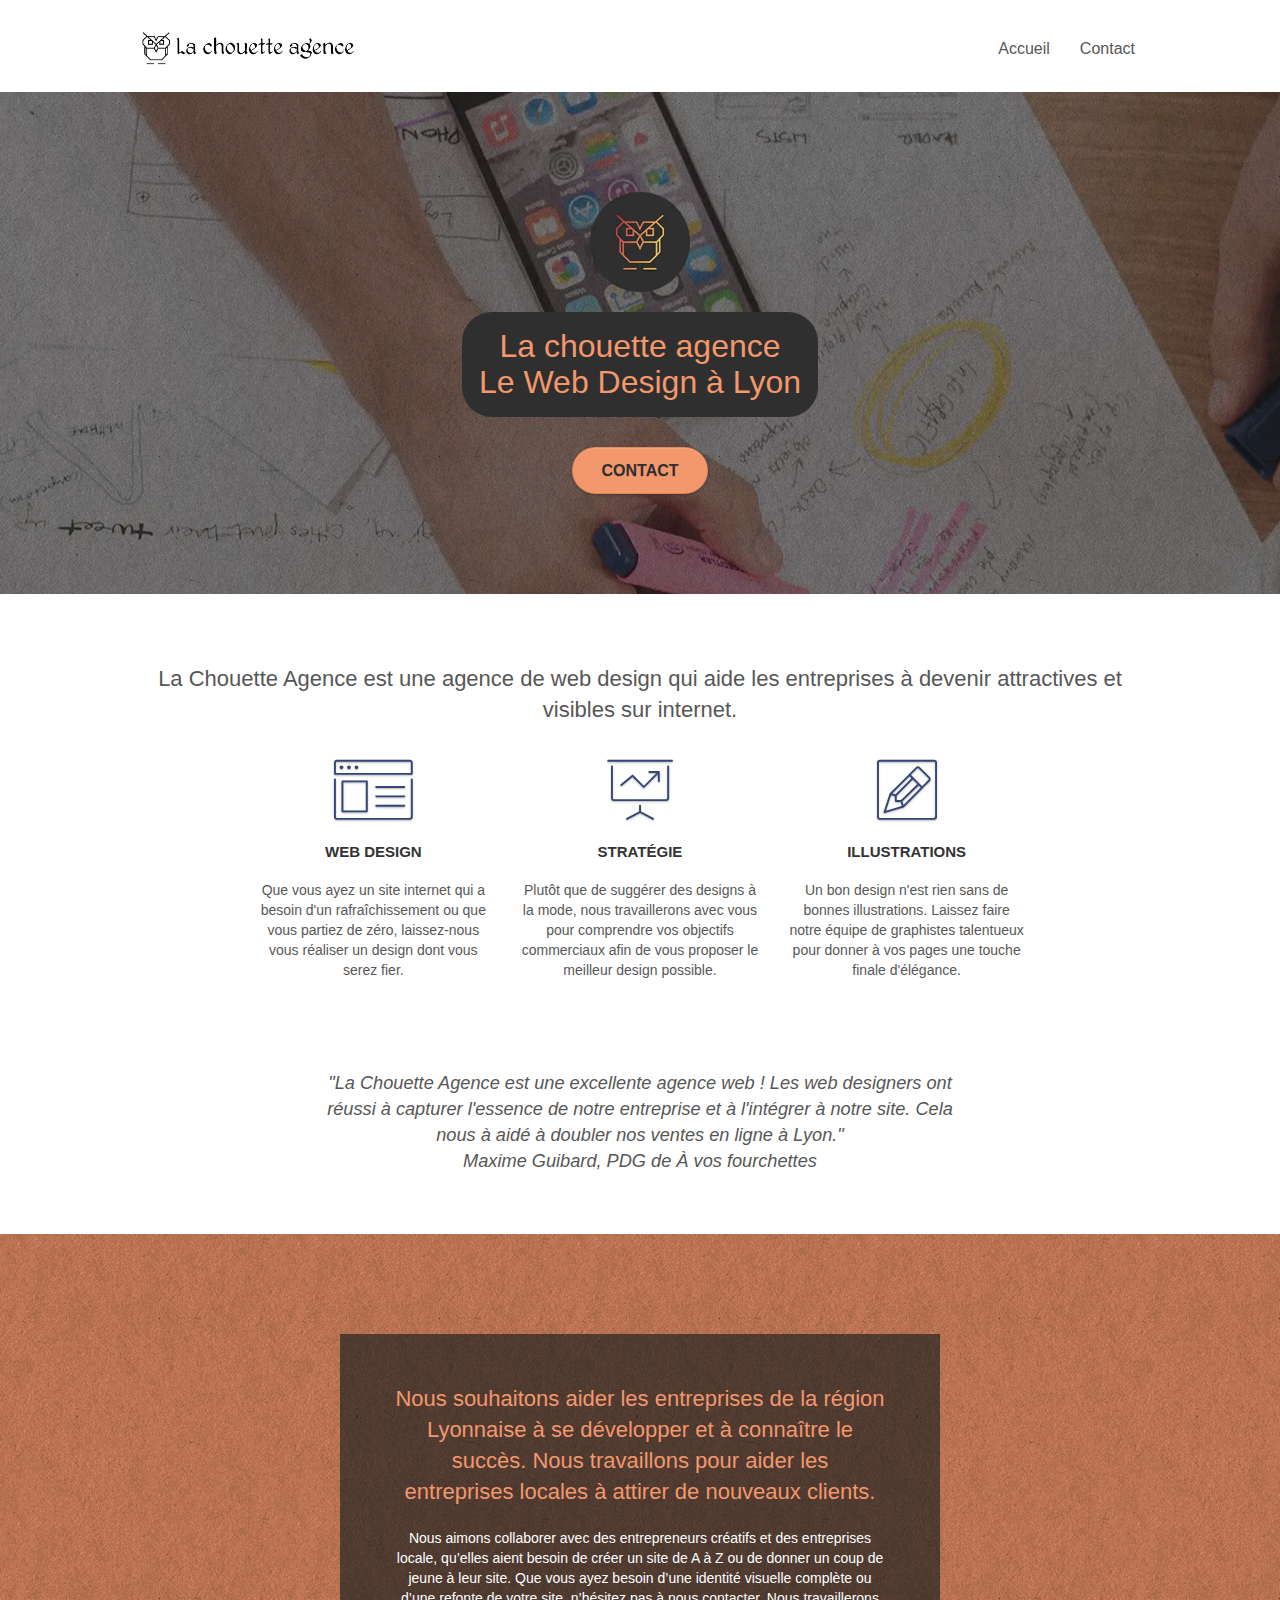
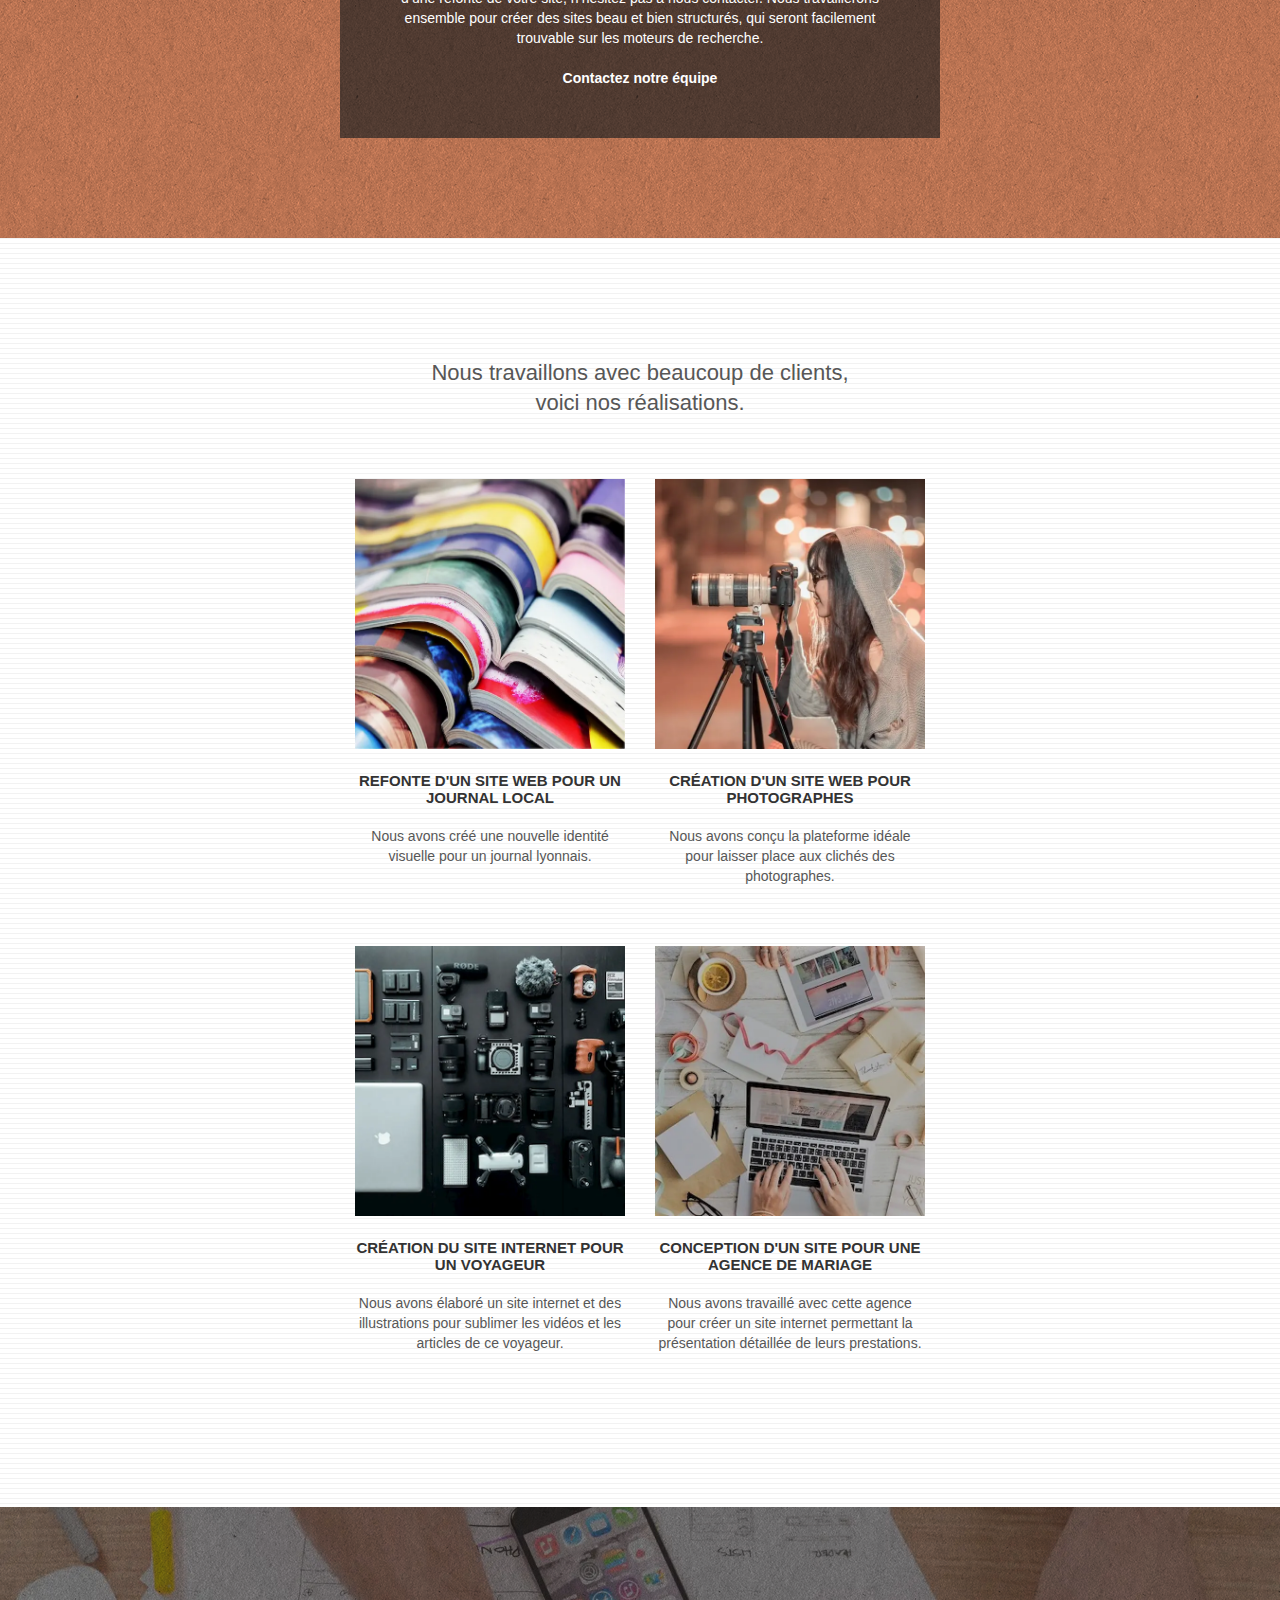
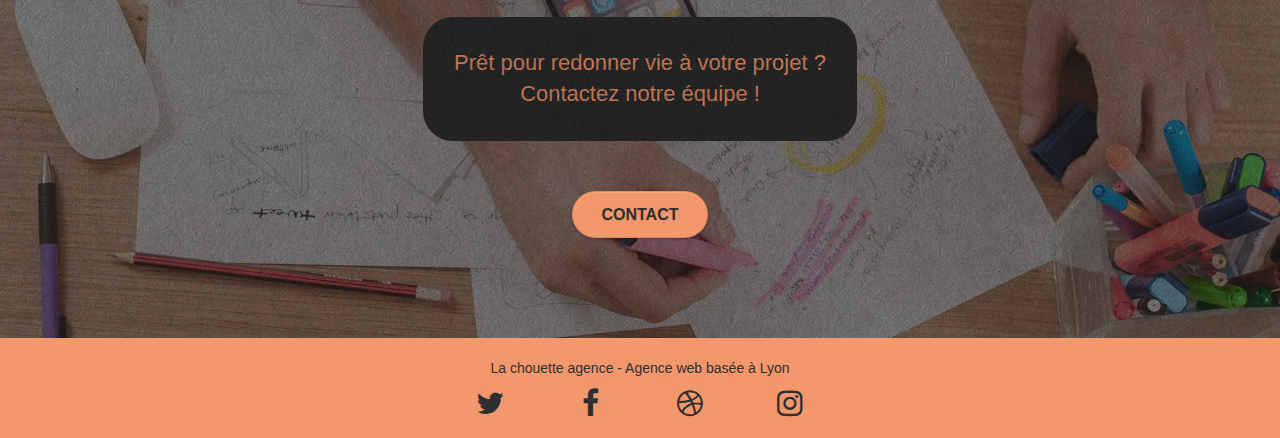
<file: index.html>
<!doctype html>
<html lang="fr">
<head>
    <meta charset="utf-8">
    <meta name="description" content="Agence de web design basée à Lyon, nous souhaitons aider les entreprises à connaître le succès. Création ou refonte de votre site, nous capturons l'essence de votre entreprise en un design attractif !">
    <meta name="viewport" content="width=device-width, initial-scale=1.0, viewport-fit=cover">
	
	<link rel="shortcut icon" type="image/webp" href="favicon.ico">
	<link rel="stylesheet" type="text/css" href="./css/bootstrap-min.css">
	<link rel="stylesheet" type="text/css" href="style.css">
	<link rel="stylesheet" type="text/css" href="./css/font-awesome-min.css">
	<link rel="stylesheet" type="text/css" href="./css/et-line-min.css">

    <title>La Chouette Agence - Le Web Design à Lyon</title>

    
<!-- Analytics -->
 
<!-- Analytics END -->    
</head>

<body>
<!-- Principal conteneur -->
<main class="page-container">
    
<!-- bloc-0 -->
<header class="bloc bgc-white l-bloc " id="bloc-0">
	<div class="container bloc-sm">

		<div class="navbar row">
			<div class="navbar-header">
				<a class="navbar-brand" href="index.html" aria-current="page"><img src="img/la-chouette-agence.webp" alt="Accueil de la Chouette Agence" height="40" /></a>
				<button id="nav-toggle" type="button" class="ui-navbar-toggle navbar-toggle" data-toggle="collapse" data-target=".navbar-1" aria-haspopup="true" aria-controls="toggleNavbar" aria-label="Acéder à la navigation">
					<span class="sr-only">Toggle navigation</span><span class="icon-bar"></span><span class="icon-bar"></span><span class="icon-bar"></span>
				</button>
			</div>

			<nav class="collapse navbar-collapse navbar-1 special-dropdown-nav" id="toggleNavbar">
				<ul class="site-navigation nav navbar-nav">
					<li>
						<a href="index.html" aria-current="page">Accueil</a>
					</li>
					<li>
						<a href="contact.html" aria-label="Formulaire de contact">Contact</a>
					</li>
				</ul>
			</nav>
		</div>
	</div>
</header>
<!-- bloc-0 END -->

<!-- bloc-1-presentation -->
<section class="bloc bgc-dark-slate-blue bg-banniere d-bloc bg-t-edge bloc-bg-texture texture-paper b-parallax" id="bloc-1-hero">
	<div class="container bloc-lg">
		<div class="row tight-width-whitespace">
			<div class="col-sm-12">
				<img src="img/logo.webp" class="center-block image-resize-mode" width="100" alt="" />
				<h1 class="text-center hero-bloc-text tc-white acces--text">
					La chouette agence<br>
					Le Web Design à Lyon
				</h1>
				<div class="text-center">
					<a href="contact.html" class="btn btn-lg btn-clean btn-rd cta-hero btn-atomic-tangerine cta-hero" aria-label="Formulaire de contact">Contact</a>
				</div>
			</div>
		</div>
	</div>
</section>
<!-- bloc-1-presentation END -->

<!-- bloc-2-services -->
<section class="bloc bgc-white l-bloc" id="bloc-2-services">
	<div class="container bloc-md">
		<div class="row">
			<div class="col-sm-12 text-center">
				<h2>
					La Chouette Agence est une agence de web design qui aide les entreprises à devenir attractives et visibles sur internet.
				</h2>
			</div>
		</div>
		<div class="row voffset-lg med-width-whitespace">
			<div class="col-sm-4">
				<div class="text-center">
					<span class="et-icon-browser sm-shadow icon-dark-slate-blue icons icon-lg"></span>
				</div>
				<h3 class="mg-md text-center">
					Web design
				</h3>
				<p class="text-center">
					Que vous ayez un site internet qui a besoin d'un rafraîchissement ou que vous partiez de zéro, laissez-nous vous réaliser un design dont vous serez fier.
				</p>
			</div>
			<div class="col-sm-4">
				<div class="text-center">
					<span class="et-icon-presentation sm-shadow icon-dark-slate-blue icons icon-lg"></span>
				</div>
				<h3 class="mg-md text-center">
					Stratégie
				</h3>
				<p class="text-center">
					Plutôt que de suggérer des designs à la mode, nous travaillerons avec vous pour comprendre vos objectifs commerciaux afin de vous proposer le meilleur design possible.<br>
				</p>
			</div>
			<div class="col-sm-4">
				<div class="text-center">
					<span class="et-icon-edit sm-shadow icon-dark-slate-blue icons icon-lg"></span>
				</div>
				<h3 class="mg-md text-center">
					Illustrations
				</h3>
				<p class="text-center">
					Un bon design n'est rien sans de bonnes illustrations. Laissez faire notre équipe de graphistes talentueux pour donner à vos pages une touche finale d'élégance.
				</p>
			</div>
		</div>
		<div class="row voffset-lg voffset">
			<div class="col-xs-12 col-md-8 col-md-offset-2 text-center">
				<p class="acces--text__height">
					"La Chouette Agence est une excellente agence web ! Les web designers ont réussi à capturer l'essence de notre entreprise et à l'intégrer à notre site. Cela nous à aidé à doubler nos ventes en ligne à Lyon."<br>
					Maxime Guibard, PDG de À vos fourchettes
				</p>
			</div>
		</div>
	</div>
</section>
<!-- bloc-2-services END -->

<!-- bloc-3-what-i-do -->
<section class="bloc tc-white bgc-atomic-tangerine bg-presentation d-bloc bloc-bg-texture texture-paper b-parallax" id="bloc-3-what-i-do">
	<div class="container bloc-lg">
		<div class="row tight-width-whitespace black-background">
			<div class="col-sm-12">
				<h2 class="mg-md text-center tc-white">
					Nous souhaitons aider les entreprises de la région Lyonnaise à se développer et à connaître le succès. Nous travaillons pour aider les entreprises locales à attirer de nouveaux clients.
				</h2>
				<p class="text-center white">
					Nous aimons collaborer avec des entrepreneurs créatifs et des entreprises locale, qu’elles aient besoin de créer un site de A à Z ou de donner un coup de jeune à leur site. Que vous ayez besoin d’une identité visuelle complète ou d’une refonte de votre site, n’hésitez pas à nous contacter. Nous travaillerons ensemble pour créer des sites beau et bien structurés, qui seront facilement trouvable sur les moteurs de recherche. <br><br><a class="ltc-white bold-link" href="contact.html" aria-label="Formulaire de contact">Contactez notre équipe</a><br>
				</p>
			</div>
		</div>
	</div>
</section>
<!-- bloc-3-what-i-do END -->

<!-- bloc-4-portfolio -->
<section class="bloc bgc-white bg-lines-h2-bg bg-repeat l-bloc" id="bloc-4-portfolio">
	<div class="container bloc-lg">
		<div class="row">
			<div class="col-sm-12 text-center">
				<h2>
					Nous travaillons avec beaucoup de clients, <br>voici nos réalisations.
				</h2>
			</div>
		</div>
		<div class="row tight-width-whitespace portfolio-row">
			<div class="col-sm-6">
				<a href="#" title="Journal local" data-lightbox="img/1.webp" data-gallery-id="gallery-1" data-caption="Refonte d'un site web pour un journal local" data-frame="snapshot-lb" ><img src="img/1.webp" alt="Journal local" class="img-responsive portfolio-thumb" /></a>
				<h3 class="mg-md text-center">
					Refonte d'un site web pour un journal local
				</h3>
				<p class="text-center">
					Nous avons créé une nouvelle identité visuelle pour un journal lyonnais.
				</p>
			</div>
			<div class="col-sm-6">
				<a href="#" title="Photographes" data-lightbox="img/2.webp" data-gallery-id="gallery-1" data-caption="Création d'un site web pour photographes" data-frame="snapshot-lb"><img src="img/2.webp" class="img-responsive portfolio-thumb" alt="Site de photographes" /></a>
				<h3 class="mg-md text-center">
					Création d'un site web pour photographes
				</h3>
				<p class="text-center">
					Nous avons conçu la plateforme idéale pour laisser place aux clichés des photographes.
				</p>
			</div>
		</div>
		<div class="row tight-width-whitespace portfolio-row">
			<div class="col-sm-6">
				<a href="#" title="Voyageur" data-lightbox="img/3.webp" data-gallery-id="gallery-1" data-caption="Création d'un site internet pour un voyageur" data-frame="snapshot-lb" ><img src="img/3.webp" class="img-responsive portfolio-thumb" alt="Site d'un voyageur"/></a>
				<h3 class="mg-md text-center">
					Création du site internet pour un voyageur
				</h3>
				<p class="text-center">
					Nous avons élaboré un site internet et des illustrations pour sublimer les vidéos et les articles de ce voyageur.
				</p>
			</div>
			<div class="col-sm-6">
				<a href="#" title="Agence de mariage" data-lightbox="img/4.webp" data-gallery-id="gallery-1" data-caption="Conception d'un site pour une agence de mariage" data-frame="snapshot-lb"><img src="img/4.webp" class="img-responsive portfolio-thumb" alt="Agence de mariage" /></a>
				<h3 class="mg-md text-center">
					Conception d'un site pour une agence de mariage
				</h3>
				<p class="text-center">
					Nous avons travaillé avec cette agence pour créer un site internet permettant la présentation détaillée de leurs prestations.
				</p>
			</div>
		</div>
	</div>
</section>
<!-- bloc-4-portfolio END -->

<!-- bloc-5-cta -->
<section class="bloc bgc-dark-slate-blue bg-banniere d-bloc bloc-bg-texture texture-paper" id="bloc-5-cta">
	<div class="container bloc-lg">
		<div class="row">
			<h2 class="mg-md text-center tc-white acces--text">
				Prêt pour redonner vie à votre projet ?<br>Contactez notre équipe !
			</h2>
			<div class="col-sm-2"></div>
			<div class="col-sm-8 text-center">
				<a href="contact.html" class="btn btn-atomic-tangerine btn-clean btn-rd btn-lg cta-hero" aria-label="Formulaire de contact">Contact</a>
			</div>
		</div>
	</div>
</section>
<!-- bloc-5-cta END -->

<!-- Footer - bloc-8 -->
<footer class="bloc bgc-atomic-tangerine d-bloc" id="bloc-8">
	<div class="container bloc-sm">
		<div class="row">
			<div class="col-sm-12">
				<p class="text-center acces--text__color">
					La chouette agence - Agence web basée à Lyon
				</p>
				<div class="row row-no-gutters social">
					<div class="col-sm-3">
						<div class="text-center">
							<a title="Twitter" class="social" href="#1"><span class="fa fa-twitter icon-md acces--text__color" aria-hidden="true"></span></a>
						</div>
					</div>
					<div class="col-sm-3">
						<div class="text-center">
							<a title="Facebook" class="social" href="#2"><span class="fa fa-facebook icon-md acces--text__color" aria-hidden="true"></span></a>
						</div>
					</div>
					<div class="col-sm-3">
						<div class="text-center">
							<a title="Dribble" class="social" href="#3"><span class="fa fa-dribbble icon-md acces--text__color" aria-hidden="true"></span></a>
						</div>
					</div>
					<div class="col-sm-3">
						<div class="text-center">
							<a title="Instagram" class="social" href="#4"><span class="fa fa-instagram icon-md acces--text__color" aria-hidden="true"></span></a>
						</div>
					</div>
				</div>
				
			</div>
		</div>
	</div>
</footer>
<!-- Footer - bloc-8 END -->

<!-- ScrollToTop Button -->
<a title="Haut de page" class="bloc-button btn btn-d scrollToTop" onclick="scrollToTarget('1')" onkeydown="scrollToTarget('1')" tabindex="0"><span class="fa fa-chevron-up"></span></a>
<!-- ScrollToTop Button END-->

</main>
<!-- Principal conteneur END -->
	
<script src="./js/jquery-2.1.0-min.js" defer></script>
<script src="./js/bootstrap-min.js" defer></script>
<script src="./js/blocs-min.js" defer></script>
<script src="./js/jquery.touchSwipe-min.js" defer></script>
<script src="./js/gmaps-min.js" defer></script>

</body>
</html>
</file>
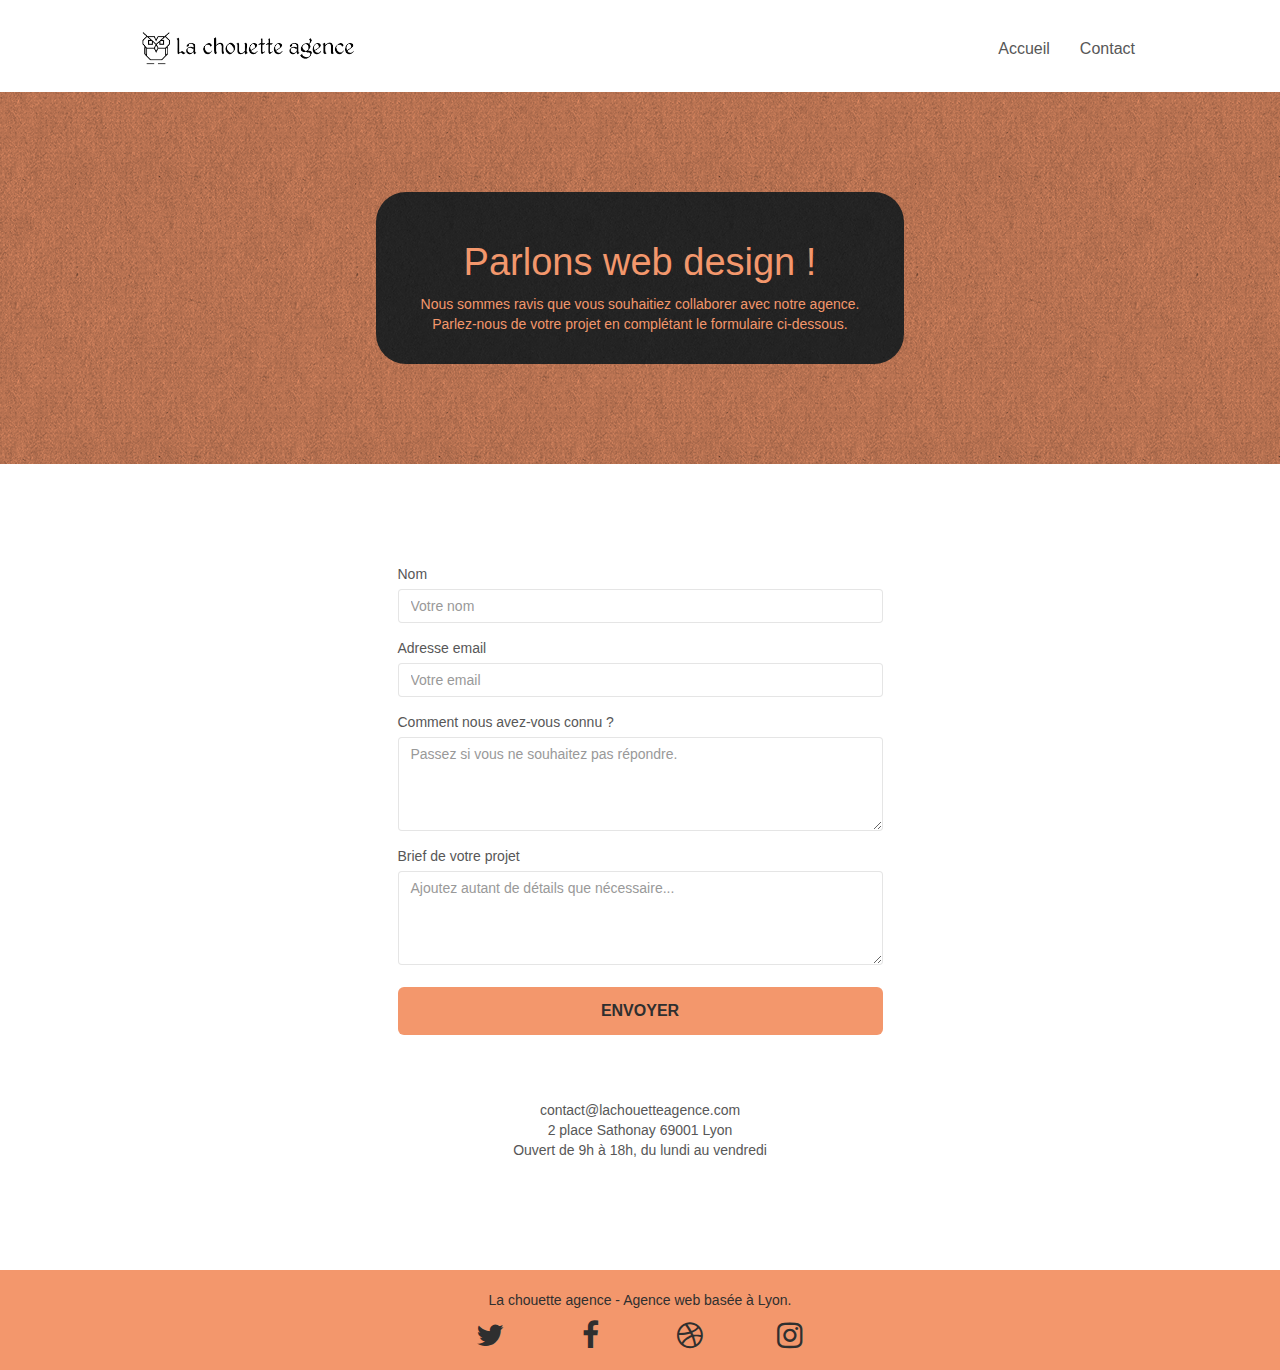
<file: contact.html>
<!doctype html>
<html lang="fr">
<head>
    <meta charset="utf-8">
    <meta name="description" content="Formulaire de contact.">
	<meta name="viewport" content="width=device-width, initial-scale=1.0, viewport-fit=cover">
	<meta name="robots" content="noindex">

    <link rel="shortcut icon" type="image/webp" href="favicon.ico">
	<link rel="stylesheet" type="text/css" href="./css/bootstrap-min.css">
	<link rel="stylesheet" type="text/css" href="style.css">
	<link rel="stylesheet" type="text/css" href="./css/font-awesome-min.css">
	<link rel="stylesheet" type="text/css" href="./css/et-line-min.css">
	
    
	<script src="./js/jquery-2.1.0-min.js" defer></script>
	<script src="./js/bootstrap-min.js" defer></script>
	<script src="./js/blocs-min.js" defer></script>
	<script src="./js/jqBootstrapValidation-min.js" defer></script>
	<script src="./js/formHandler-min.js" defer></script>
    <title>Contact</title>

    
<!-- Analytics -->
 
<!-- Analytics END -->
    
</head>
<body>
<!-- Principal conteneur -->
<main class="page-container">
    
<!-- bloc-0 -->
<header class="bloc bgc-white l-bloc " id="bloc-0">
	<div class="container bloc-sm">

		<div class="navbar row">
			<div class="navbar-header">
				<a class="navbar-brand" href="index.html"><img src="img/la-chouette-agence.webp" alt="Accueil de la Chouette Agence" height="40" /></a>
				<button id="nav-toggle" type="button" class="ui-navbar-toggle navbar-toggle" data-toggle="collapse" data-target=".navbar-1" aria-haspopup="true" aria-controls="toggleNavbar" aria-label="Acéder à la navigation">
					<span class="sr-only">Toggle navigation</span><span class="icon-bar"></span><span class="icon-bar"></span><span class="icon-bar"></span>
				</button>
			</div>
			<nav class="collapse navbar-collapse navbar-1 special-dropdown-nav" id="toggleNavbar">
				<ul class="site-navigation nav navbar-nav">
					<li>
						<a href="index.html">Accueil</a>
					</li>
					<li>
						<a href="contact.html" aria-current="page">Contact</a>
					</li>
				</ul>
			</nav>
		</div>
	</div>
</header>
<!-- bloc-0 END -->

<!-- bloc-6 -->
<section class="bloc bg-dots-bg bg-repeat bgc-atomic-tangerine d-bloc bloc-bg-texture texture-paper" id="bloc-6">
	<div class="container bloc-lg">
		<div class="row acces--text">
			<div class="col-sm-12">
				<h1 class="text-center hero-bloc-text tc-white">
					Parlons web design !
				</h1>
				<p class="text-center mg-lg tc-white tight-width-whitespace">
					Nous sommes ravis que vous souhaitiez collaborer avec notre agence.<br>
					Parlez-nous de votre projet en complétant le formulaire ci-dessous.
				</p>
			</div>
		</div>
	</div>
</section>
<!-- bloc-6 END -->

<!-- bloc-7 -->
<section class="bloc bgc-white l-bloc" id="bloc-7">
	<div class="container bloc-lg">
		<div class="row">
			<div class="col-sm-3"></div>
			<div class="col-sm-6">
				<form id="form_1" novalidate success-msg="Votre message est envoyé." fail-msg="Le serveur ne semble pas répondre, désolé pour le désagrément !">
					<div class="form-group">
						<label for="name">
							Nom
						</label>
						<input id="name" class="form-control" placeholder="Votre nom" required />
					</div>
					<div class="form-group">
						<label for="email">
							Adresse email
						</label>
						<input id="email" class="form-control" type="email" placeholder="Votre email" required />
					</div>
					<div class="form-group">
						<label for="input_504">
							Comment nous avez-vous connu ?
						</label>
						<textarea id="input_504" class="form-control" rows="4" cols="50" placeholder="Passez si vous ne souhaitez pas répondre."></textarea>
					</div>
					<div class="form-group">
						<label for="message">
							Brief de votre projet<br>
						</label>
						<textarea id="message" class="form-control" rows="4" cols="50" placeholder="Ajoutez autant de détails que nécessaire..." required></textarea>
					</div> 
					<button class="bloc-button btn btn-lg btn-block cta-hero btn-atomic-tangerine" type="submit">
						<span>Envoyer</span>
					</button>
				</form>
				<p class="text-center">
					<br><br><br>contact@lachouetteagence.com<br>2 place Sathonay 69001 Lyon<br>Ouvert de 9h à 18h, du lundi au vendredi
				</p>
			</div>
		</div>
	</div>
</section>
<!-- bloc-7 END -->

<!-- Footer - bloc-8 -->
<footer class="bloc bgc-atomic-tangerine d-bloc" id="bloc-8">
	<div class="container bloc-sm">
		<div class="row">
			<div class="col-sm-12">
				<p class="text-center white acces--text__color">
					La chouette agence - Agence web basée à Lyon.<br>
				</p>
				<div class="row row-no-gutters social">
					<div class="col-sm-3">
						<div class="text-center">
							<a title="Twitter" class="social" href="#1"><span class="fa fa-twitter icon-md acces--text__color" aria-hidden="true"></span></a>
						</div>
					</div>
					<div class="col-sm-3">
						<div class="text-center">
							<a title="Facebook" class="social" href="#2"><span class="fa fa-facebook icon-md acces--text__color" aria-hidden="true"></span></a>
						</div>
					</div>
					<div class="col-sm-3">
						<div class="text-center">
							<a title="Dribble" class="social" href="#3"><span class="fa fa-dribbble icon-md acces--text__color" aria-hidden="true"></span></a>
						</div>
					</div>
					<div class="col-sm-3">
						<div class="text-center">
							<a title="Instagram" class="social" href="#4"><span class="fa fa-instagram icon-md acces--text__color" aria-hidden="true"></span></a>
						</div>
					</div>
				</div>
			</div>
		</div>
	</div>
</footer>
<!-- Footer - bloc-8 END -->

<!-- ScrollToTop Button -->
<a title="Haut de page" class="bloc-button btn btn-d scrollToTop" onclick="scrollToTarget('1')" onkeydown="scrollToTarget('1')" tabindex="0"><span class="fa fa-chevron-up"></span></a>
<!-- ScrollToTop Button END-->

</main>
<!-- Principal conteneur END -->
    

</body>
</html>
</file>
<file: style.css>
body {
    margin: 0;
    padding: 0;
    background: #FFF;
    overflow-x: hidden;
    -webkit-font-smoothing: antialiased;
    -moz-osx-font-smoothing: grayscale;
}

a,
button {
    transition: all .3s ease-in-out;
    outline: none!important;
}

a:hover {
    text-decoration: none;
    cursor: pointer;
}

#page-loading-blocs-notifaction {
    position: fixed;
    top: 0;
    bottom: 0;
    width: 100%;
    z-index: 100000;
    background: #FFFFFF url("img/pageload-spinner.gif") no-repeat center center;
}

.bloc {
    width: 100%;
    clear: both;
    background: 50% 50% no-repeat;
    padding: 0 50px;
    -webkit-background-size: cover;
    -moz-background-size: cover;
    -o-background-size: cover;
    background-size: cover;
    position: relative;
}

.bloc .container {
    padding-left: 0;
    padding-right: 0;
}

.bloc-lg {
    padding: 100px 50px;
}

.bloc-md {
    padding: 50px;
}

.bloc-sm {
    padding: 20px 50px;
}

.bg-center,
.bg-l-edge,
.bg-r-edge,
.bg-t-edge,
.bg-b-edge,
.bg-tl-edge,
.bg-bl-edge,
.bg-tr-edge,
.bg-br-edge,
.bg-repeat {
    -webkit-background-size: auto!important;
    -moz-background-size: auto!important;
    -o-background-size: auto!important;
    background-size: auto!important;
}

.bg-repeat {
    background: repeat;
}

.bg-t-edge {
    background: top no-repeat;
}

.bloc-bg-texture::before {
    content: "";
    background-size: 2px 2px;
    position: absolute;
    top: 0;
    bottom: 0;
    left: 0;
    right: 0;
}

.texture-paper::before {
    background: url("img/texture-paper.webp");
    background-size: 280px 280px;
}

.b-parallax {
    background-attachment: fixed;
}

.d-bloc {
    color: rgba(255, 255, 255, .7);
}

.d-bloc button:hover {
    color: rgba(255, 255, 255, .9);
}

.d-bloc .icon-round,
.d-bloc .icon-square,
.d-bloc .icon-rounded,
.d-bloc .icon-semi-rounded-a,
.d-bloc .icon-semi-rounded-b {
    border-color: rgba(255, 255, 255, .9);
}

.d-bloc .divider-h span {
    border-color: rgba(255, 255, 255, .2);
}

.d-bloc .a-btn,
.d-bloc .navbar a,
.d-bloc .navbar-brand,
.d-bloc a .icon-sm,
.d-bloc a .icon-md,
.d-bloc a .icon-lg,
.d-bloc a .icon-xl,
.d-bloc h1 a,
.d-bloc h2 a,
.d-bloc h3 a,
.d-bloc h4 a,
.d-bloc h5 a,
.d-bloc h6 a,
.d-bloc p a {
    color: rgba(255, 255, 255, .6);
}

.d-bloc .a-btn:hover,
.d-bloc .navbar a:hover,
.d-bloc .navbar-brand:hover,
.d-bloc a:hover .icon-sm,
.d-bloc a:hover .icon-md,
.d-bloc a:hover .icon-lg,
.d-bloc a:hover .icon-xl,
.d-bloc h1 a:hover,
.d-bloc h2 a:hover,
.d-bloc h3 a:hover,
.d-bloc h4 a:hover,
.d-bloc h5 a:hover,
.d-bloc h6 a:hover,
.d-bloc p a:hover {
    color: rgba(255, 255, 255, 1);
}

.d-bloc .navbar-toggle .icon-bar {
    background: rgba(255, 255, 255, 1);
}

.d-bloc .btn-wire,
.d-bloc .btn-wire:hover {
    color: rgba(255, 255, 255, 1);
    border-color: rgba(255, 255, 255, 1);
}

.d-bloc .panel {
    color: rgba(0, 0, 0, .5);
}

.d-bloc .panel button:hover {
    color: rgba(0, 0, 0, .7);
}

.d-bloc .panel icon {
    border-color: rgba(0, 0, 0, .7);
}

.d-bloc .panel .divider-h span {
    border-color: rgba(0, 0, 0, .1);
}

.d-bloc .panel .a-btn {
    color: rgba(0, 0, 0, .6);
}

.d-bloc .panel .a-btn:hover {
    color: rgba(0, 0, 0, 1);
}

.d-bloc .panel .btn-wire,
.d-bloc .panel .btn-wire:hover {
    color: rgba(0, 0, 0, .7);
    border-color: rgba(0, 0, 0, .3);
}

.d-bloc .panel,
.l-bloc {
    color: rgba(0, 0, 0, .5);
}

.d-bloc .panel button:hover,
.l-bloc button:hover {
    color: rgba(0, 0, 0, .7);
}

.l-bloc .icon-round,
.l-bloc .icon-square,
.l-bloc .icon-rounded,
.l-bloc .icon-semi-rounded-a,
.l-bloc .icon-semi-rounded-b {
    border-color: rgba(0, 0, 0, .7);
}

.d-bloc .panel .divider-h span,
.l-bloc .divider-h span {
    border-color: rgba(0, 0, 0, .1);
}

.d-bloc .panel .a-btn,
.l-bloc .a-btn,
.l-bloc .navbar a,
.l-bloc .navbar-brand,
.l-bloc a .icon-sm,
.l-bloc a .icon-md,
.l-bloc a .icon-lg,
.l-bloc a .icon-xl,
.l-bloc h1 a,
.l-bloc h2 a,
.l-bloc h3 a,
.l-bloc h4 a,
.l-bloc h5 a,
.l-bloc h6 a,
.l-bloc p a {
    color: rgba(0, 0, 0, .6);
}

.d-bloc .panel .a-btn:hover,
.l-bloc .a-btn:hover,
.l-bloc .navbar a:hover,
.l-bloc .navbar-brand:hover,
.l-bloc a:hover .icon-sm,
.l-bloc a:hover .icon-md,
.l-bloc a:hover .icon-lg,
.l-bloc a:hover .icon-xl,
.l-bloc h1 a:hover,
.l-bloc h2 a:hover,
.l-bloc h3 a:hover,
.l-bloc h4 a:hover,
.l-bloc h5 a:hover,
.l-bloc h6 a:hover,
.l-bloc p a:hover {
    color: rgba(0, 0, 0, 1);
}

.l-bloc .navbar-toggle .icon-bar {
    color: rgba(0, 0, 0, .6);
}

.d-bloc .panel .btn-wire,
.d-bloc .panel .btn-wire:hover,
.l-bloc .btn-wire,
.l-bloc .btn-wire:hover {
    color: rgba(0, 0, 0, .7);
    border-color: rgba(0, 0, 0, .3);
}

.voffset {
    margin-top: 30px;
}

.voffset-lg {
    margin-top: 80px;
}

.row-no-gutters {
    margin-right: 0;
    margin-left: 0;
}

.row.row-no-gutters > [class^="col-"],
.row.row-no-gutters > [class*=" col-"] {
    padding-right: 0;
    padding-left: 0;
}

#bloc-1-hero h1 {
    font-size: 32px;
}

.navbar {
    margin-bottom: 0;
    z-index: 1;
}

.navbar-brand {
    height: auto;
    padding: 3px 15px;
    font-size: 25px;
    font-weight: normal;
    font-weight: 600;
    line-height: 44px;
}

.navbar-brand img {
    max-height: 200px;
    margin: 0 5px 0 0;
    display: inline;
}

.navbar-brand img[src$=svg] {
    min-width: 100px;
}

.nav-center .navbar-brand img {
    margin: 0;
}

.navbar .nav {
    padding-top: 2px;
    margin-right: -16px;
    float: right;
    z-index: 1;
}

.nav > li {
    float: left;
    margin-top: 4px;
    font-size: 16px;
}

.navbar-nav .open .dropdown-menu > li > a {
    text-align: inherit;
}

.nav > li a:hover,
.nav > li a:focus {
    background: transparent;
}

.navbar-toggle {
    margin: 10px 10px 0 0;
    border: 0px;
}

.navbar-toggle:hover {
    background: transparent!important;
}

.navbar-toggle .icon-bar {
    background-color: rgba(0, 0, 0, .5);
    width: 26px;
}

.nav-invert .navbar .nav {
    float: left;
}

.nav-invert .navbar-header,
.nav-invert .navbar-brand {
    float: right;
    position: relative;
    z-index: 2;
}

@media (min-width: 768px) {
    .site-navigation {
        position: absolute;
        top: 50%;
        right: 20px;
        transform: translate(0, -50%);
        -webkit-transform: translateY(-50%);
    }
    .nav > li .dropdown-menu a,
    .nav > li .dropdown-menu a:hover {
        color: #484848;
    }
    .nav-invert .site-navigation {
        left: 0;
        right: 0;
    }
    .nav-center {
        text-align: center;
    }
    .nav-center .navbar-header {
        width: 100%;
    }
    .nav-center .navbar-header,
    .nav-center .navbar-brand,
    .nav-center .nav > li {
        float: none;
        display: inline-block;
    }
    .nav-center .site-navigation {
        position: relative;
        width: 100%;
        right: 0;
        margin-right: 0px;
        margin-top: 20px;
    }
    .nav-center.mini-nav .navbar-toggle {
        float: none;
        margin: 10px auto 0;
    }
}

.nav > li > .dropdown a {
    background: none!important;
    display: block;
    padding: 14px 15px;
}

nav .caret {
    margin: 0 5px;
}

.dropdown-menu .dropdown-menu {
    top: -8px;
    left: 100%;
}

.dropdown-menu .dropmenu-flow-right {
    top: 100%;
    left: 0;
    margin-left: -1px;
    border-top-left-radius: 0;
    border-top-right-radius: 0;
}

.dropdown-menu .dropdown span {
    border: 4px solid black;
    border-top-color: transparent;
    border-right-color: transparent;
    border-bottom-color: transparent;
    margin: 6px -5px 0 0!important;
    float: right;
}

.mg-md {
    margin-top: 10px;
    margin-bottom: 20px;
}

.mg-lg {
    margin-top: 10px;
    margin-bottom: 40px;
}

.btn {
    margin: 0 5px 5px 0;
}

.btn.pull-right {
    margin: 0 0 5px 5px;
}

.btn-d,
.btn-d:hover,
.btn-d:focus {
    color: #FFF;
    background: rgba(0, 0, 0, .3);
}

button {
    outline: none!important;
}

.btn-rd {
    border-radius: 40px;
}

.btn-clean {
    border: 1px solid rgba(0, 0, 0, .08);
    border-bottom-color: rgba(0, 0, 0, .1);
    text-shadow: 0 1px 0 rgba(0, 0, 1, .1);
    box-shadow: 0 1px 3px rgba(0, 0, 1, .25), inset 0 1px 0 0 rgba(255, 255, 255, .15);
}

.icon-md {
    font-size: 30px!important;
}

.icon-lg {
    font-size: 60px!important;
}

.sm-shadow {
    text-shadow: 0 1px 2px rgba(0, 0, 0, .3);
}

.panel-sq,
.panel-sq .panel-heading,
.panel-sq .panel-footer {
    border-radius: 0;
}

.panel-rd {
    border-radius: 30px;
}

.panel-rd .panel-heading {
    border-radius: 29px 29px 0 0;
}

.panel-rd .panel-footer {
    border-radius: 0 0 29px 29px;
}

.form-control {
    border-color: rgba(0, 0, 0, .1);
    box-shadow: none;
}

.scrollToTop {
    width: 40px;
    height: 40px;
    position: fixed;
    bottom: 20px;
    right: 20px;
    opacity: 0;
    z-index: 500;
    transition: all .3s ease-in-out;
}

.scrollToTop span {
    margin-top: 6px;
}

.showScrollTop {
    font-size: 14px;
    opacity: 1;
}

a[data-lightbox] {
    position: relative;
    display: block;
    text-align: center;
}

a[data-lightbox]:hover::before, a[data-lightbox]:focus::before {
    content: "+";
    font-family: "HelveticaNeue-Light", "Helvetica Neue Light", "Helvetica Neue", Helvetica, Arial;
    font-size: 32px;
    width: 50px;
    height: 50px;
    margin-left: -25px;
    border-radius: 50%;
    background: rgba(0, 0, 0, .6);
    color: #FFF;
    font-weight: 100;
    z-index: 1;
    position: absolute;
    top: 50%;
    transform: translateY(-50%);
    -webkit-transform: translateY(-50%);
}

a[data-lightbox]:hover img, a[data-lightbox]:focus img {
    opacity: 0.6;
    -webkit-animation-fill-mode: none;
    animation-fill-mode: none;
}

#lightbox-modal {
    display: flex;
    align-items: center;
}

#lightbox-modal .modal-dialog {
    width: 90%;
    max-width: 900px;
    margin: 0 auto 0;
}

#lightbox-modal .modal-dialog img {
    max-height: 90vh;
    margin: 0 auto;
}

.lightbox-caption {
    padding: 20px;
    color: #FFF;
    background: rgba(0, 0, 0, .5);
    position: absolute;
    left: 15px;
    right: 15px;
    bottom: 5px;
}

.close-lightbox {
    color: #FFF;
    font-size: 30px;
    position: absolute;
    top: 20px;
    right: 20px;
    z-index: 20;
    background: rgba(0, 0, 0, .5);
    border: none;
    line-height: 30px;
    padding: 0 9px 5px;
    opacity: 0.3;
}

.close-lightbox:hover,
.next-lightbox:hover,
.prev-lightbox:hover {
    opacity: 1.0;
    color: #FFF;
}

.next-lightbox,
.prev-lightbox {
    font-size: 20px;
    color: rgba(255, 255, 255, .9);
    background: rgba(0, 0, 0, .5);
    transition: all .2s ease-in-out;
    position: absolute;
    top: 45%;
    z-index: 1;
    opacity: 0.4;
}

.next-lightbox {
    padding: 6px 8px 1px 13px;
    right: 25px;
}

.prev-lightbox {
    padding: 6px 13px 1px 10px;
    left: 25px;
}

.snapshot-lb .modal-body {
    padding-bottom: 45px;
}

.snapshot-lb .lightbox-caption {
    padding: 0;
    color: rgba(0, 0, 0, .5);
    background: none;
}

h1,
h2,
h3,
h4,
h5,
h6,
p,
label,
.btn,
a {
    font-family: "helvetica";
    font-weight: 400;
    color: #575757!important;
}

.container {
    max-width: 1000px;
}

.hero-bloc-text {
    font-size: 38px;
}

.hero-bloc-text-sub {
    font-size: 36px;
}

.statement-bloc-text {
    line-height: 26px;
    font-style: italic;
    font-size: 20px;
    text-align: center;
    font-weight: lighter;
    max-width: 520px;
    margin: auto auto auto auto;
}

p {
    font-size: 14px;
}

.tight-width-whitespace {
    max-width: 600px;
    margin: auto auto auto auto;
}

.h1 {
    font-size: 20px;
    font-family: "Open Sans";
}

.cta-hero {
    margin-top: 22px;
    color: #2F2F2F!important;
    text-transform: uppercase;
    padding: 12px 28px 12px 28px;
    font-size: 16px;
    font-weight: 700;
}

.social {
    max-width: 400px;
    margin: auto auto auto auto;
}

h2 {
    font-size: 22px;
    line-height: 1.4em;
}

h3 {
    font-size: 15px;
    text-transform: uppercase;
    font-weight: 700;
    color: #333333!important;
}

.med-width-whitespace {
    max-width: 800px;
    margin: auto auto auto auto;
    box-shadow: 0px 0px 0px #000000;
}

h1 {
    color: #333333!important;
}

h4 {
    color: #333333!important;
}

.icons {
    margin-bottom: 14px;
    margin-top: 24px;
}

.white {
    color: #FFFFFF!important;
}

.portfolio-thumb {
    margin-bottom: 24px;
}

.portfolio-row {
    margin-bottom: 44px;
    margin-top: 50px;
}

.avatar {
    box-shadow: 0px 4px 9px rgba(0, 0, 0, 0.3);
}

.black-background {
    background-color: rgba(47, 47, 47, 0.7);
    padding: 40px 40px 40px 40px;
}

.bold-link {
    font-weight: 900;
}

.bold-link:hover {
    text-decoration: underline!important;
}

.bgc-white {
    background-color: #FFFFFF;
}

.bgc-dark-slate-blue {
    background-color: #364577;
}

.bgc-atomic-tangerine {
    background-color: #F3976C;
}

.tc-white {
    color: #F3976C!important;
}

.btn-atomic-tangerine {
    background: #F3976C;
    color: #2F2F2F!important;
}

.btn-atomic-tangerine:hover {
    background: #c27956!important;
    color: #2F2F2F!important;
}

.ltc-white {
    color: #FFFFFF!important;
}

.ltc-white:hover {
    color: #cccccc!important;
}

.ltc-atomic-tangerine {
    color: #F3976C!important;
}

.ltc-atomic-tangerine:hover {
    color: #c27956!important;
}

.icon-dark-slate-blue {
    color: #364577!important;
    border-color: #364577!important;
}

.bg-dots-bg {
    background-image: url("img/dots-bg.webp");
}

.bg-lines-h2-bg {
    background-image: url("img/lines-h2-bg.webp");
}

.bg-banniere {
    background-image: url("img/la-chouette-agence-banniere.webp");
}

.bg-presentation {
    background-image: url("img/image-de-presentation.webp");
}

@media (max-width: 1024px) {
    .bloc {
        padding-left: 20px;
        padding-right: 20px;
    }
    .bloc.full-width-bloc,
    .bloc-tile-2.full-width-bloc .container,
    .bloc-tile-3.full-width-bloc .container,
    .bloc-tile-4.full-width-bloc .container {
        padding-left: 0;
        padding-right: 0;
    }
}

@media (max-width: 992px) and (min-width: 768px) {
    .navbar .nav {
        max-width: 80%
    }
    .nav-center.navbar .nav {
        max-width: 100%
    }
}

@media only screen and (min-device-width: 768px) and (max-device-width: 1024px) and (orientation: landscape) {
    .b-parallax {
        background-attachment: scroll;
    }
}

@media only screen and (min-device-width: 1024px) and (max-device-width: 1366px) and (-webkit-min-device-pixel-ratio: 1.5) {
    .b-parallax {
        background-attachment: scroll;
    }
}

@media (max-width: 991px) {
    .container {
        width: 100%;
    }
    .b-parallax {
        background-attachment: scroll;
    }
    .page-container,
    #hero-bloc {
        overflow-x: hidden;
        position: relative;
    }
    .bloc {
        padding-left: constant(safe-area-inset-left);
        padding-right: constant(safe-area-inset-right);
    }
    .bloc-group,
    .bloc-group .bloc {
        display: block;
        width: 100%;
    }
    .bloc-fill-screen .fill-bloc-top-edge,
    .bloc-fill-screen .fill-bloc-bottom-edge {
        padding: 0 20px;
        padding-left: constant(safe-area-inset-left);
        padding-right: constant(safe-area-inset-right);
    }
}

@media (max-width: 767px) {
    .page-container {
        overflow-x: hidden;
        position: relative;
    }
    h1,
    h2,
    h3,
    h4,
    h5,
    h6,
    p,
    #disqus_thread {
        padding-left: 10px!important;
        padding-right: 10px!important;
    }
    .b-parallax {
        background-attachment: scroll;
    }
    .navbar .nav {
        padding-top: 0;
        border-top: 1px solid rgba(0, 0, 0, .2);
        float: none!important;
    }
    .navbar.row {
        margin-left: 0;
        margin-right: 0;
    }
    .site-navigation {
        position: inherit;
        transform: none;
        -webkit-transform: none;
        -ms-transform: none;
    }
    .nav > li {
        margin-top: 0;
        border-bottom: 1px solid rgba(0, 0, 0, .1);
        background: rgba(0, 0, 0, .05);
        text-align: left;
        padding-left: 15px;
        width: 100%;
    }
    .nav > li:hover {
        background: rgba(0, 0, 0, .08);
    }
    .dropdown .dropdown a .caret {
        float: none;
        margin: 5px 0 0 10px!important;
        border: 4px solid black;
        border-bottom-color: transparent;
        border-right-color: transparent;
        border-left-color: transparent;
    }
    #hero-bloc .navbar .nav {
        background: rgba(0, 0, 0, .8);
    }
    #hero-bloc .navbar .nav a {
        color: rgba(255, 255, 255, .6);
    }
    .hero {
        padding: 50px 0;
    }
    .hero-nav {
        left: -1px;
        right: -1px;
    }
    .navbar-collapse {
        padding: 0;
        overflow-x: hidden;
        -webkit-box-shadow: none;
        box-shadow: none;
    }
    .navbar-brand img {
        max-height: 40px;
        width: auto;
    }
    .nav-invert .navbar-header {
        float: none;
        width: 100%;
    }
    .nav-invert .navbar-toggle {
        float: left;
        margin-left: 10px;
    }
    .bloc {
        padding-left: 0;
        padding-right: 0;
    }
    .bloc-xxl,
    .bloc-xl,
    .bloc-lg {
        padding: 40px 0;
    }
    .bloc-sm,
    .bloc-md {
        padding-left: 0;
        padding-right: 0;
    }
    .bloc-tile-2 .container,
    .bloc-tile-3 .container,
    .bloc-tile-4 .container,
    .bloc-fill-screen .fill-bloc-top-edge,
    .bloc-fill-screen .fill-bloc-bottom-edge {
        padding-left: 0;
        padding-right: 0;
    }
    .a-block {
        padding: 0 10px;
    }
    .btn-dwn {
        display: none;
    }
    .voffset {
        margin-top: 5px;
    }
    .voffset-md {
        margin-top: 20px;
    }
    .voffset-lg {
        margin-top: 30px;
    }
    form {
        padding: 5px;
    }
    .close-lightbox {
        display: inline-block;
    }
    .blocsapp-device-iphone5 {
        background-size: 216px 425px;
        padding-top: 60px;
        width: 216px;
        height: 425px;
    }
    .blocsapp-device-iphone5 img {
        width: 180px;
        height: 320px;
    }
}


/* --- MaJ by Wa-ran for SEO and Accessibility --- */

@media (max-width: 400px) {
    .bloc {
        padding-left: 0;
        padding-right: 0;
    }
}
@media (max-width: 600px) {
    .black-background {
        padding-left: 0;
        padding-right: 0;
    }
}

@media (max-width: 767px) {
    .bloc-mob-center-text {
        text-align: center;
    }
    .bloc .container {
        padding-left: 1rem;
        padding-right: 1rem;
    }
    header.bloc .container {
        padding: 0;
    }
    .navbar .nav {
        padding-bottom: 0;
        margin: 0;
    }
    .row {
        margin-right: auto;
        margin-left: auto;
    }
    .social {
        display: flex;
        justify-content: space-between;
    }
}




.acces--text {
    background-color: #2f2f2f;
    border-radius: 30px;
    width: fit-content;
    margin-left: auto;
    margin-right: auto;
    padding: 3%;
}

.acces--text__color {
    color: #2f2f2f!important;
}

.acces--text__height {
    font-size: 1.3em;
    font-style: italic;
}

@keyframes link {
    5% {
        transform : scaleX(0);
        transform-origin: left;
    }
    45% {
        transform: scaleX(1);
        opacity: 1;
        transform-origin: left;
    }
    55%{
        transform : scaleX(1);
        opacity: 1;
        transform-origin: right;
    }
    95% {
        transform: scaleX(0);
        opacity: 0;
        transform-origin: right;
    }
}
/* Liens navigation */
nav li > a::after {
    content: "";
    position: absolute;
    top: 0;
    left: 13px;
    width: 59px;
    height: 70%;
    border-bottom: #2f2f2f solid 2px;
    opacity: 0;
}
/* Lien logo */
a.navbar-brand::after {
    content: "";
    position: absolute;
    top: 47px;
    left: 15px;
    width: 215px;
    border-bottom: #2f2f2f solid 2px;
    opacity: 0;
}
/* Liens réseaux sociaux */
a.social {
    display: flex;
    justify-content: center;
    width: fit-content;
    margin: auto;
    text-decoration: none;
}
a.social::after {
    content: "";
    position: absolute;
    bottom: -2px;
    width: 26px;
    height: 100%;
    border-bottom: #2f2f2f solid 2px;
    opacity: 0;
}
/* Lien bouton contact */
a.btn {
    display: flex;
    justify-content: center;
    width: fit-content;
    margin: auto;
    margin-top: 30px;
}
a.btn::after {
    content: "";
    position: absolute;
    bottom: 14px;
    width: 83px;
    height: 21px;
    border-bottom: #2f2f2f solid 2px;
    opacity: 0;
}
/* Bouton haut de page */
a.scrollToTop::after {
    content: "";
    position: absolute;
    bottom: 0;
    left: 0;
    width: 100%;
    height: 100%;
    border-bottom: #2f2f2f solid 2px;
    opacity: 0;
}
/* Bouton envoyer */
button[type="submit"]>span  {
    display: flex;
    justify-content: center;
    width: 100%;
    margin: auto;
}
button[type="submit"]>span::after {
    content: "";
    position: absolute;
    width: 80px;
    height: 21px;
    margin: auto;
    border-bottom: #2f2f2f solid 2px;
    opacity: 0;
}
/* Gestion des focus */
a:hover::after, a:focus::after, button:hover>span::after, button:focus>span::after {
    animation: link 2s infinite alternate backwards;
}

/* Pour le bouton navigation */
@keyframes button {
    0% {
        transform : scaleX(1);
        transform-origin: left;
    }
    12% {
        transform: scaleX(0);
        transform-origin: left;
    }
    25% {
        transform : scaleX(1);
        transform-origin: left;
        transition-timing-function: ease-in;
    }
    26%{
        transform : scaleX(1);
        transform-origin: right;
    }
    37% {
        transform : scaleX(0);
        transform-origin: right;
    }
    50% {
        transform: scaleX(1);
        transform-origin: right;
    }
}
button.navbar-toggle:hover>*, button.navbar-toggle:focus>* {
    animation: button 8s infinite backwards;
}
</file>
<file: css/et-line-min.css>
@font-face{font-family:et-line;src:url(../fonts/et-line.eot);src:url(../fonts/et-line.eot?#iefix) format('embedded-opentype'),url(../fonts/et-line.woff) format('woff'),url(../fonts/et-line.ttf) format('truetype'),url(../fonts/et-line.svg#et-line) format('svg');font-weight:400;font-style:normal}.et-icon-adjustments,.et-icon-alarmclock,.et-icon-anchor,.et-icon-aperture,.et-icon-attachment,.et-icon-bargraph,.et-icon-basket,.et-icon-beaker,.et-icon-bike,.et-icon-book-open,.et-icon-briefcase,.et-icon-browser,.et-icon-calendar,.et-icon-camera,.et-icon-caution,.et-icon-chat,.et-icon-circle-compass,.et-icon-clipboard,.et-icon-clock,.et-icon-cloud,.et-icon-compass,.et-icon-desktop,.et-icon-dial,.et-icon-document,.et-icon-documents,.et-icon-download,.et-icon-dribbble,.et-icon-edit,.et-icon-envelope,.et-icon-expand,.et-icon-facebook,.et-icon-flag,.et-icon-focus,.et-icon-gears,.et-icon-genius,.et-icon-gift,.et-icon-global,.et-icon-globe,.et-icon-googleplus,.et-icon-grid,.et-icon-happy,.et-icon-hazardous,.et-icon-heart,.et-icon-hotairballoon,.et-icon-hourglass,.et-icon-key,.et-icon-laptop,.et-icon-layers,.et-icon-lifesaver,.et-icon-lightbulb,.et-icon-linegraph,.et-icon-linkedin,.et-icon-lock,.et-icon-magnifying-glass,.et-icon-map,.et-icon-map-pin,.et-icon-megaphone,.et-icon-mic,.et-icon-mobile,.et-icon-newspaper,.et-icon-notebook,.et-icon-paintbrush,.et-icon-paperclip,.et-icon-pencil,.et-icon-phone,.et-icon-picture,.et-icon-pictures,.et-icon-piechart,.et-icon-presentation,.et-icon-pricetags,.et-icon-printer,.et-icon-profile-female,.et-icon-profile-male,.et-icon-puzzle,.et-icon-quote,.et-icon-recycle,.et-icon-refresh,.et-icon-ribbon,.et-icon-rss,.et-icon-sad,.et-icon-scissors,.et-icon-scope,.et-icon-search,.et-icon-shield,.et-icon-speedometer,.et-icon-strategy,.et-icon-streetsign,.et-icon-tablet,.et-icon-target,.et-icon-telescope,.et-icon-toolbox,.et-icon-tools,.et-icon-tools-2,.et-icon-trophy,.et-icon-tumblr,.et-icon-twitter,.et-icon-upload,.et-icon-video,.et-icon-wallet,.et-icon-wine{font-family:et-line;speak:none;font-style:normal;font-weight:400;font-variant:normal;text-transform:none;line-height:1;-webkit-font-smoothing:antialiased;-moz-osx-font-smoothing:grayscale;display:inline-block}.et-icon-mobile:before{content:"\e000"}.et-icon-laptop:before{content:"\e001"}.et-icon-desktop:before{content:"\e002"}.et-icon-tablet:before{content:"\e003"}.et-icon-phone:before{content:"\e004"}.et-icon-document:before{content:"\e005"}.et-icon-documents:before{content:"\e006"}.et-icon-search:before{content:"\e007"}.et-icon-clipboard:before{content:"\e008"}.et-icon-newspaper:before{content:"\e009"}.et-icon-notebook:before{content:"\e00a"}.et-icon-book-open:before{content:"\e00b"}.et-icon-browser:before{content:"\e00c"}.et-icon-calendar:before{content:"\e00d"}.et-icon-presentation:before{content:"\e00e"}.et-icon-picture:before{content:"\e00f"}.et-icon-pictures:before{content:"\e010"}.et-icon-video:before{content:"\e011"}.et-icon-camera:before{content:"\e012"}.et-icon-printer:before{content:"\e013"}.et-icon-toolbox:before{content:"\e014"}.et-icon-briefcase:before{content:"\e015"}.et-icon-wallet:before{content:"\e016"}.et-icon-gift:before{content:"\e017"}.et-icon-bargraph:before{content:"\e018"}.et-icon-grid:before{content:"\e019"}.et-icon-expand:before{content:"\e01a"}.et-icon-focus:before{content:"\e01b"}.et-icon-edit:before{content:"\e01c"}.et-icon-adjustments:before{content:"\e01d"}.et-icon-ribbon:before{content:"\e01e"}.et-icon-hourglass:before{content:"\e01f"}.et-icon-lock:before{content:"\e020"}.et-icon-megaphone:before{content:"\e021"}.et-icon-shield:before{content:"\e022"}.et-icon-trophy:before{content:"\e023"}.et-icon-flag:before{content:"\e024"}.et-icon-map:before{content:"\e025"}.et-icon-puzzle:before{content:"\e026"}.et-icon-basket:before{content:"\e027"}.et-icon-envelope:before{content:"\e028"}.et-icon-streetsign:before{content:"\e029"}.et-icon-telescope:before{content:"\e02a"}.et-icon-gears:before{content:"\e02b"}.et-icon-key:before{content:"\e02c"}.et-icon-paperclip:before{content:"\e02d"}.et-icon-attachment:before{content:"\e02e"}.et-icon-pricetags:before{content:"\e02f"}.et-icon-lightbulb:before{content:"\e030"}.et-icon-layers:before{content:"\e031"}.et-icon-pencil:before{content:"\e032"}.et-icon-tools:before{content:"\e033"}.et-icon-tools-2:before{content:"\e034"}.et-icon-scissors:before{content:"\e035"}.et-icon-paintbrush:before{content:"\e036"}.et-icon-magnifying-glass:before{content:"\e037"}.et-icon-circle-compass:before{content:"\e038"}.et-icon-linegraph:before{content:"\e039"}.et-icon-mic:before{content:"\e03a"}.et-icon-strategy:before{content:"\e03b"}.et-icon-beaker:before{content:"\e03c"}.et-icon-caution:before{content:"\e03d"}.et-icon-recycle:before{content:"\e03e"}.et-icon-anchor:before{content:"\e03f"}.et-icon-profile-male:before{content:"\e040"}.et-icon-profile-female:before{content:"\e041"}.et-icon-bike:before{content:"\e042"}.et-icon-wine:before{content:"\e043"}.et-icon-hotairballoon:before{content:"\e044"}.et-icon-globe:before{content:"\e045"}.et-icon-genius:before{content:"\e046"}.et-icon-map-pin:before{content:"\e047"}.et-icon-dial:before{content:"\e048"}.et-icon-chat:before{content:"\e049"}.et-icon-heart:before{content:"\e04a"}.et-icon-cloud:before{content:"\e04b"}.et-icon-upload:before{content:"\e04c"}.et-icon-download:before{content:"\e04d"}.et-icon-target:before{content:"\e04e"}.et-icon-hazardous:before{content:"\e04f"}.et-icon-piechart:before{content:"\e050"}.et-icon-speedometer:before{content:"\e051"}.et-icon-global:before{content:"\e052"}.et-icon-compass:before{content:"\e053"}.et-icon-lifesaver:before{content:"\e054"}.et-icon-clock:before{content:"\e055"}.et-icon-aperture:before{content:"\e056"}.et-icon-quote:before{content:"\e057"}.et-icon-scope:before{content:"\e058"}.et-icon-alarmclock:before{content:"\e059"}.et-icon-refresh:before{content:"\e05a"}.et-icon-happy:before{content:"\e05b"}.et-icon-sad:before{content:"\e05c"}.et-icon-facebook:before{content:"\e05d"}.et-icon-twitter:before{content:"\e05e"}.et-icon-googleplus:before{content:"\e05f"}.et-icon-rss:before{content:"\e060"}.et-icon-tumblr:before{content:"\e061"}.et-icon-linkedin:before{content:"\e062"}.et-icon-dribbble:before{content:"\e063"}
</file>
